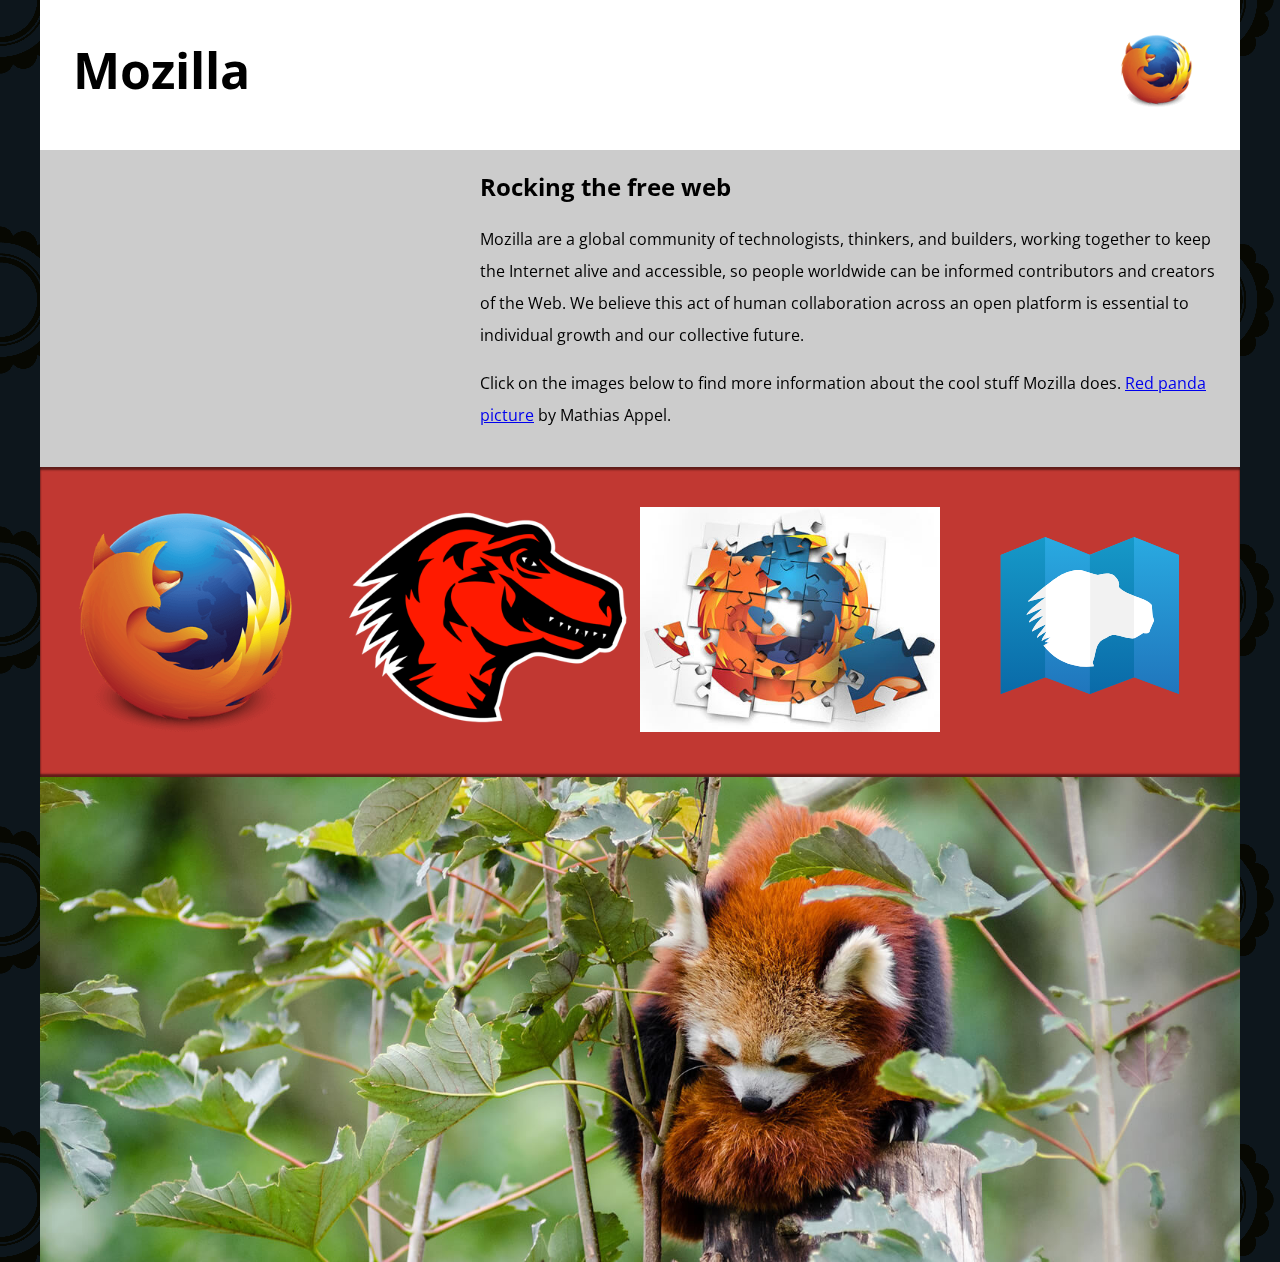
<file: mdn-splash-page-start/index.html>
<!DOCTYPE html>
<html lang="en-US">
  <head>
    <meta charset="utf-8">
    <meta name="viewport" content="width=device-width">
    <title>Mozilla splash page</title>
    <link href='https://fonts.googleapis.com/css?family=Open+Sans:400,700' rel='stylesheet' type='text/css'>
    <style>
      /* header and body setup */

      html {
        font-family: 'Open Sans', sans-serif;
        background: url(pattern.png);
      }

      body {
        width: 100%;
        max-width: 1200px;
        margin: 0 auto;
        background-color: white;
        position: relative;
      }

      /* Header styling */

      header {
        height: 150px;
      }

      header img {
        width: 100px;
        position: absolute;
        right: 32.5px;
        top: 32.5px;
      }

      h1 {
        font-size: 50px;
        line-height: 140px;
        margin: 0 0 0 32.5px;
      }

      /* main section and video styling */

      main {
        background: #ccc;
      }

      article {
        padding: 20px;
      }

      h2 {
        margin-top: 0;
      }

      p {
        line-height: 2;
      }

      iframe {
        float: left;
        margin: 0 20px 20px 0;
        max-width: 100%;
      }

      /* further info links */

      .further-info {
        clear: left;
        padding: 40px 0;
        background: #c13832;
        box-shadow: inset 0 3px 2px rgba(0,0,0,0.5),
                    inset 0 -3px 2px rgba(0,0,0,0.5);
      }

      .further-info a {
        width: 25%;
        display: block;
        float: left;
      }

      .further-info img {
        max-width: 100%;
      }

      .clearfix {
        clear: both;
      }

      /* Red panda image */

      .red-panda img {
        display: block;
        max-width: 100%;
      }
    </style>
  </head>
  <body>
    <header>
      <h1>Mozilla</h1>
      <!-- insert <img> element, link to the small
          version of the Firefox logo -->
      <img src="firefox-logo120.png">
    </header>

    <main>
      <article>
        <!-- insert iframe from youtube -->
        <iframe width="400" height="225" src="https://www.youtube.com/embed/ojcNcvb1olg" frameborder="0" allowfullscreen></iframe>
        <h2>Rocking the free web</h2>

        <p>Mozilla are a global community of technologists, thinkers, and builders, working together to keep the Internet alive and accessible, so people worldwide can be informed contributors and creators of the Web. We believe this act of human collaboration across an open platform is essential to individual growth and our collective future.</p>

        <p>Click on the images below to find more information about the cool stuff Mozilla does. <a href="https://www.flickr.com/photos/mathiasappel/21675551065/">Red panda picture</a> by Mathias Appel.</p>
      </article>

      <div class="further-info">
        <a href="https://www.mozilla.org/en-US/firefox/new/">
          <img srcset="firefox-logo120.png 120w,
                       firefox-logo400.png 400w"
               sizes="(max-width: 500px) 120px,
                      400px"
               src="firefox-logo400.png" alt="Download Firefox">
        </a>
        <a href="https://www.mozilla.org/">
          <img srcset="mozilla-dinosaur120.png 120w,
                       mozilla-dinosaur400.png 400w"
               sizes="(max-width: 500px) 120px,
                      400px"
               src="mozilla-dinosaur400.png" alt="Learn more about Mozilla">
        </a>
        <a href="https://addons.mozilla.org/">
          <img srcset="firefox-addons120.jpg 120w,
                       firefox-addons400.jpg 400w"
               sizes="(max-width: 500px) 120px,
                      400px"
               src="firefox-addons400.jpg" alt="Customize Firefox with add-ons">
        </a>
        <a href="https://developer.mozilla.org/en-US/">
          <img  src="mdn.svg" role="img" alt="Learn web development with MDN">
        </a>
        <div class="clearfix"></div>
      </div>

      <div class="red-panda">
        <picture>
          <source media="(max-width: 600px)" srcset="red-panda-portrait-small.jpg">
          <img src="red-panda-landscape.jpg" alt="a red panda">
        </picture>
      </div>

    </main>
  </body>
</html>
</file>
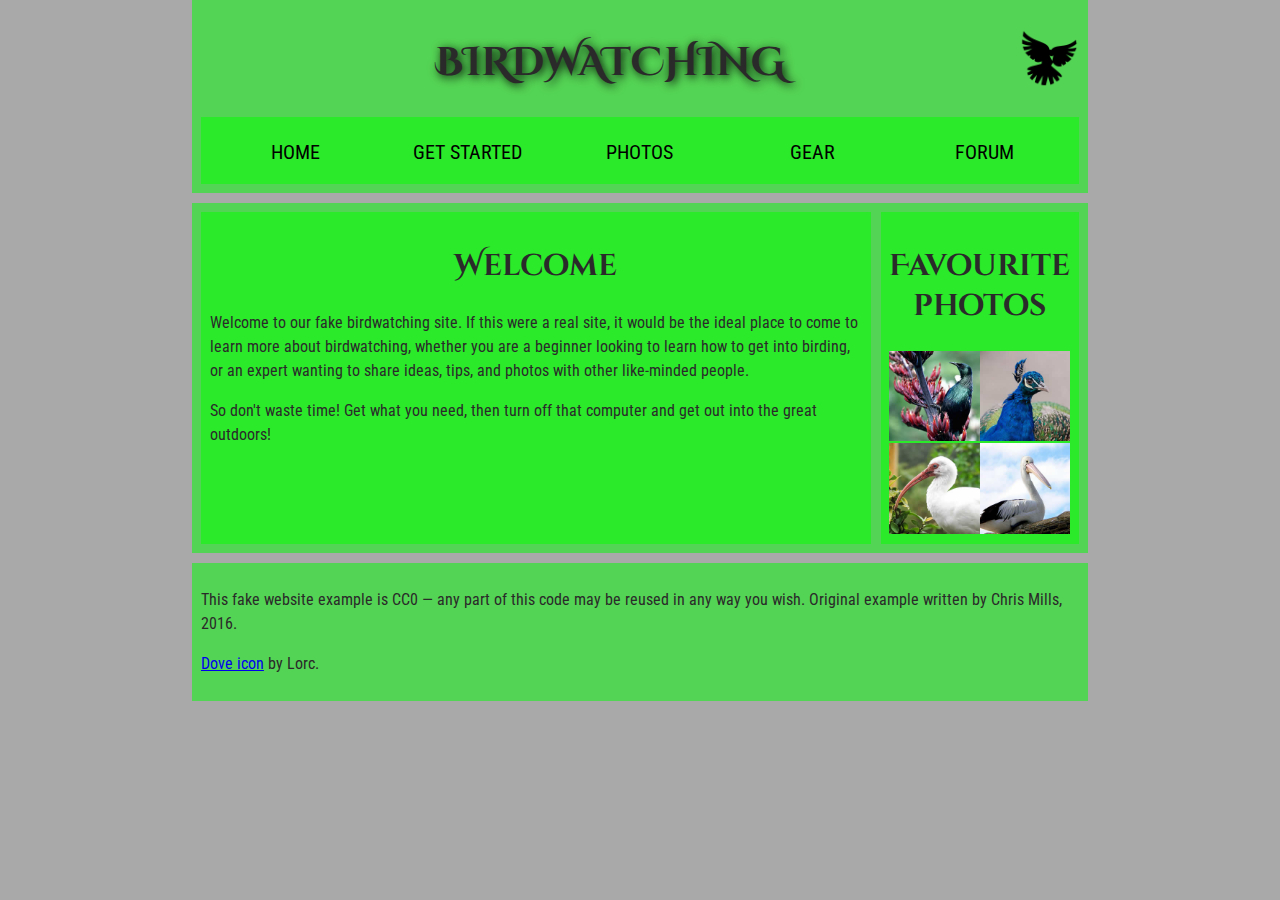
<file: Structuring a page of content/assets/index.html>
<!DOCTYPE html>
<html lang="en">

<head>
  <meta charset="utf-8">
  <title>Birdwatching</title>
  <link href="https://fonts.googleapis.com/css?family=Roboto+Condensed:300%7CCinzel+Decorative:700" rel="stylesheet">
  <link href="style.css" rel="stylesheet">
  <!--[if lt IE 9]>
      <script src="https://cdnjs.cloudflare.com/ajax/libs/html5shiv/3.7.3/html5shiv.js"></script>
    <![endif]-->
</head>

<body>
  <header>
    <h1>Birdwatching</h1>
    <img src="dove.png" alt="a simple dove logo">

    <nav>
      <ul>
        <li><span>Home</span></li>
        <li><a href="#">Get started</a></li>
        <li><a href="#">Photos</a></li>
        <li><a href="#">Gear</a></li>
        <li><a href="#">Forum</a></li>
      </ul>
    </nav>
  </header>
  <main>
    <article>
      <h2>Welcome</h2>

      <p>Welcome to our fake birdwatching site. If this were a real site, it would be the ideal place to come to learn
        more about birdwatching, whether you are a beginner looking to learn how to get into birding, or an expert
        wanting to share ideas, tips, and photos with other like-minded people.</p>

      <p>So don't waste time! Get what you need, then turn off that computer and get out into the great outdoors!</p>
    </article>
    <aside>
      <h2>Favourite photos</h2>

      <a href="favorite-1.jpg"><img src="favorite-1_th.jpg"
          alt="Small black bird, black claws, long black slender beak, links to larger version of the image"></a>
      <a href="favorite-2.jpg"><img src="favorite-2_th.jpg"
          alt="Top half of a pretty bird with bright blue plumage on neck, light colored beak, blue headdress, links to larger version of the image"></a>
      <a href="favorite-3.jpg"><img src="favorite-3_th.jpg"
          alt="Top half of a large bird with white plumage, very long curved narrow light colored break, links to larger version of the image"></a>
      <a href="favorite-4.jpg"><img src="favorite-4_th.jpg"
          alt="Large bird, mostly white plumage with black plumage on back and rear, long straight white beak, links to larger version of the image"></a>
    </aside>
  </main>
  <footer>
    <p>This fake website example is CC0 — any part of this code may be reused in any way you wish. Original example
      written by Chris Mills, 2016.</p>

    <p><a href="http://game-icons.net/lorc/originals/dove.html">Dove icon</a> by Lorc.</p>
  </footer>
</body>

</html>
</file>
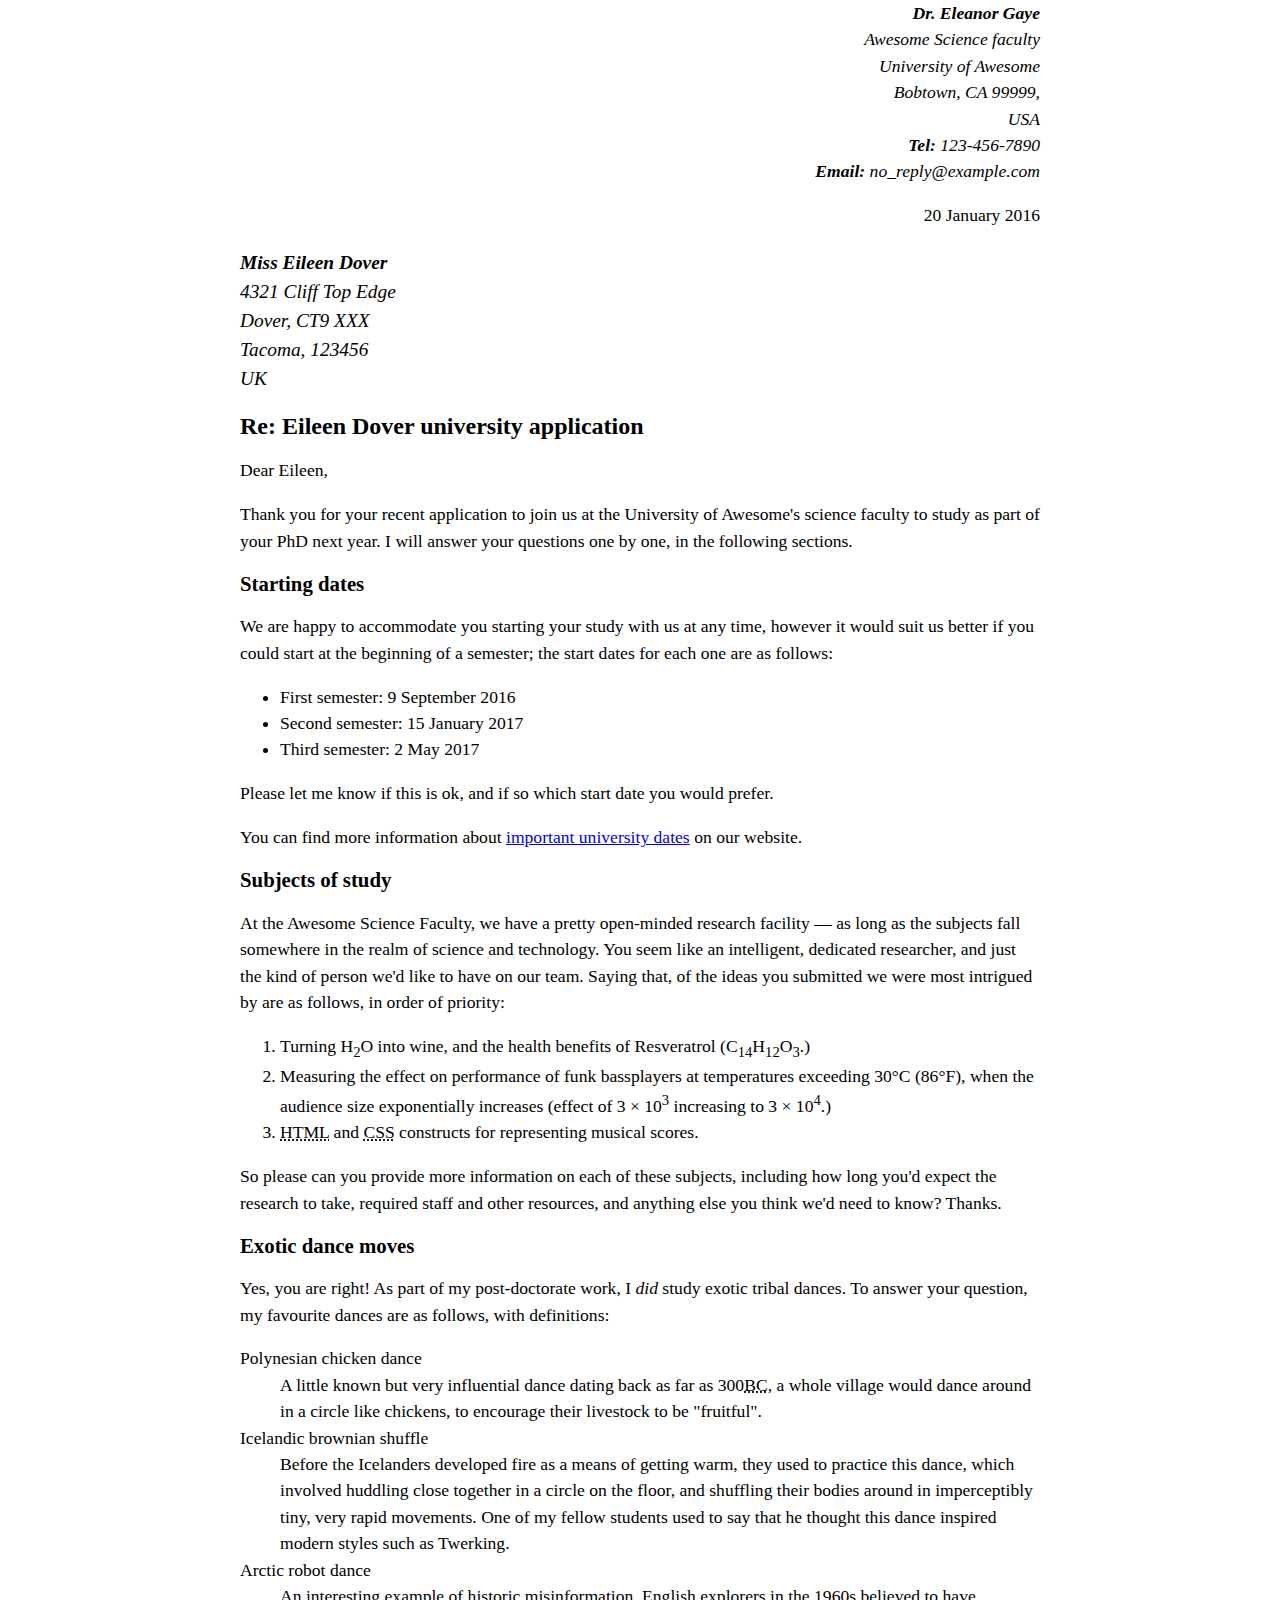
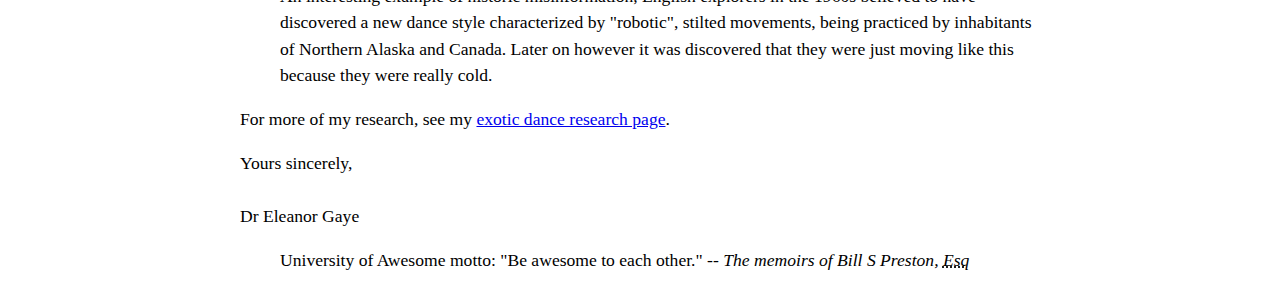
<file: marking_up_a_letter.html>
<!DOCTYPE html>
<html lang="en">
<head>
    <meta charset="UTF-8">
    <meta name="author" content="Eleanor Gaye">
    <style>
        body {
        max-width: 800px;
        margin: 0 auto;
        }

        .sender-column {
        text-align: right;
        }

        h1 {
        font-size: 1.5em;
        }

        h2 {
        font-size: 1.3em;
        }

        p,ul,ol,dl,address {
        font-size: 1.1em;
        }

        p, li, dd, dt, address {
        line-height: 1.5;
        }
    </style>
    <title>Response to PhD Application</title>
</head>
<body>
    
    <address class="sender-column">
        <strong>Dr. Eleanor Gaye</strong><br>
        Awesome Science faculty<br>
        University of Awesome<br>
        Bobtown, CA 99999,<br>
        USA<br>
        <strong>Tel:</strong> 123-456-7890<br>
        <strong>Email:</strong> no_reply@example.com<br>
    </address>
    <div class="sender-column">
        <p>20 January 2016</p>
    </div>

    <address>
    <p><strong>Miss Eileen Dover</strong><br>
    4321 Cliff Top Edge<br>
    Dover, CT9 XXX<br>
    Tacoma, 123456<br>
    UK</p>
    </address>

    <h1>Re: Eileen Dover university application</h1>
    <p>Dear Eileen,</p>

    <p>Thank you for your recent application to join us at the University of Awesome's science faculty to study as part of your PhD next year. I will answer your questions one by one, in the following sections.</p>
    
    <h2>Starting dates</h2>
    <p>We are happy to accommodate you starting your study with us at any time, however it would suit us better if you could start at the beginning of a semester; the start dates for each one are as follows:</p>
    <ul>
        <li>First semester: 9 September 2016</li>
        <li>Second semester: 15 January 2017</li>
        <li>Third semester: 2 May 2017</li>
    </ul>
    <p>Please let me know if this is ok, and if so which start date you would prefer.</p>
    <p>You can find more information about <a href="http://example.com">important university dates</a> on our website.</p>
    
    <h2>Subjects of study</h2>
    <p>At the Awesome Science Faculty, we have a pretty open-minded research facility — as long as the subjects fall somewhere in the realm of science and technology. You seem like an intelligent, dedicated researcher, and just the kind of person we'd like to have on our team. Saying that, of the ideas you submitted we were most intrigued by are as follows, in order of priority:</p>
    <ol>
        <li>Turning H<sub>2</sub>O into wine, and the health benefits of Resveratrol (C<sub>14</sub>H<sub>12</sub>O<sub>3</sub>.)</li>
        <li>Measuring the effect on performance of funk bassplayers at temperatures exceeding 30°C (86°F), when the audience size exponentially increases (effect of 3 × 10<sup>3</sup> increasing to 3 × 10<sup>4</sup>.)</li>
        <li><abbr title="HTML" >HTML</abbr> and <abbr title="CSS">CSS</abbr> constructs for representing musical scores.</li>
    </ol>
    
    <p>So please can you provide more information on each of these subjects, including how long you'd expect the research to take, required staff and other resources, and anything else you think we'd need to know? Thanks.</p>
    <h2>Exotic dance moves</h2>
    <p>Yes, you are right! As part of my post-doctorate work, I <i>did</i> study exotic tribal dances. To answer your question, my favourite dances are as follows, with definitions:</p>
    <dl>
        <dt>Polynesian chicken dance</dt>
        <dd>A little known but very influential dance dating back as far as 300<abbr title="Before Christ">BC</abbr>, a whole village would dance around in a circle like chickens, to encourage their livestock to be "fruitful".</dd>
        <dt>Icelandic brownian shuffle</dt>
        <dd>Before the Icelanders developed fire as a means of getting warm, they used to practice this dance, which involved huddling close together in a circle on the floor, and shuffling their bodies around in imperceptibly tiny, very rapid movements. One of my fellow students used to say that he thought this dance inspired modern styles such as Twerking.</dd>
        <dt>Arctic robot dance</dt>
        <dd>An interesting example of historic misinformation, English explorers in the 1960s believed to have discovered a new dance style characterized by "robotic", stilted movements, being practiced by inhabitants of Northern Alaska and Canada. Later on however it was discovered that they were just moving like this because they were really cold.</dd>
    </dl>
    
    <p>For more of my research, see my <a href="http://example.com">exotic dance research page</a>.</p>    
    <p>Yours sincerely,<br><br>
    Dr Eleanor Gaye</p>

    <blockquote>
        <p>University of Awesome motto: "Be awesome to each other." -- <i>The memoirs of Bill S Preston, <abbr title="Esq">Esq</abbr></i></p>
    </blockquote>
    
</body>
</html>
</file>
<file: Structuring a page of content/assets/style.css>
/* || General setup */

html, body {
  margin: 0;
  padding: 0;
}

html {
  font-size: 10px;
  background-color: #a9a9a9;
}

body {
  width: 70%;
  min-width: 800px;
  margin: 0 auto;
}

/* || typography */

h1, h2, h3 {
  font-family: 'Cinzel Decorative', cursive;
  color: #2a2a2a;
}

p, input, li {
  font-family: 'Roboto Condensed', sans-serif;
  color: #2a2a2a;
}

h1 {
  font-size: 4rem;
  text-align: center;
  text-shadow: 2px 2px 10px black;
}

h2 {
  font-size: 3rem;
  text-align: center;
}

h3 {
  font-size: 2.2rem;
}

p, li {
  font-size: 1.6rem;
  line-height: 1.5;
}

/* || header layout */

header {
  margin-bottom: 10px;
  display: flex;
  flex-flow: row wrap;
}

body > * {
  /* background-color: red; */
  padding: 1%;
}

main, header, nav, article, aside, footer, section {
  background-color: rgba(0,255,0,0.5);
  padding: 1%;
}

h1 {
  flex: 5;
  text-transform: uppercase;
}

header img {
  display: block;
  height: 60px;
  padding-top: 20.15px;
}

nav {
  height: 50px;
  flex: 100%;
  display: flex;
}

nav ul {
  padding: 0;
  list-style-type: none;
  flex: 2;
  display: flex;
}

nav li {
  display: inline;
  text-align: center;
  flex: 1;
}

nav a, nav span {
  display: inline-block;
  font-size: 2rem;
  height: 3rem;
  line-height: 1.7;
  text-transform: uppercase;
  text-decoration: none;
  color: black;

}

/* || main layout */

main {
  display: flex;
}

article, section {
  flex: 4;
}

aside {
  flex: 1;
  margin-left: 10px;
  padding: 1%;
}

aside a {
  display: block;
  float: left;
  width: 50%;
}

aside img {
  max-width: 100%;
}

footer {
  margin-top: 10px;
}
</file>
